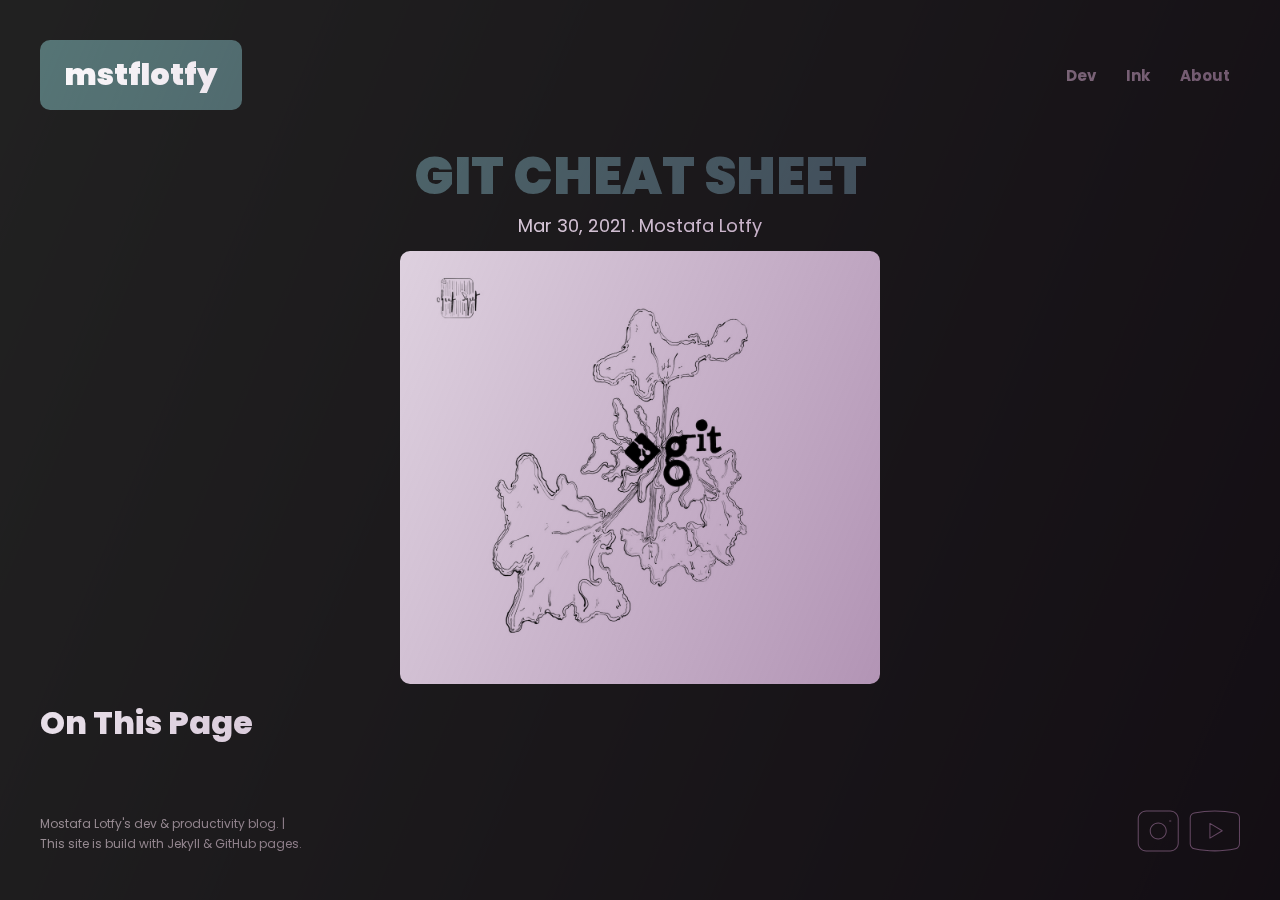
<file: dev/git-cheat-sheet.html>
<!DOCTYPE html>
<html lang="en">
<head>
  <meta charset="UTF-8">
  <meta name="viewport" content="width=device-width, initial-scale=1.0">
  <title>Git Cheat Sheet - mstflotfy</title>
  <link rel="stylesheet" href="/style.css">
  <!-- Poppins Google font-->
  <link rel="preconnect" href="https://fonts.googleapis.com">
  <link rel="preconnect" href="https://fonts.gstatic.com" crossorigin>
  <link href="https://fonts.googleapis.com/css2?family=Poppins:wght@400;700;800;900&display=swap" rel="stylesheet">
</head>

<body>
  <div class="effect"></div>

  <div class="content">


    <header class="header">
      <a class="home-btn" href="/index.html">
        mstflotfy
      </a>

      <a href="#show-mobile-nav"">
        <svg class="header__burger-btn" width="58" height="38" viewBox="0 0 58 38" fill="none" xmlns="http://www.w3.org/2000/svg">
          <path d="M3.98523 0.5C2.05223 0.5 0.485229 2.067 0.485229 4C0.485229 5.933 2.05223 7.5 3.98523 7.5V0.5ZM53.9852 7.5C55.9182 7.5 57.4852 5.933 57.4852 4C57.4852 2.067 55.9182 0.5 53.9852 0.5V7.5ZM3.98523 7.5H53.9852V0.5H3.98523V7.5Z"/>
          <path d="M3.98523 15.5C2.05223 15.5 0.485229 17.067 0.485229 19C0.485229 20.933 2.05223 22.5 3.98523 22.5V15.5ZM41.9852 22.5C43.9182 22.5 45.4852 20.933 45.4852 19C45.4852 17.067 43.9182 15.5 41.9852 15.5V22.5ZM3.98523 22.5H41.9852V15.5H3.98523V22.5Z"/>
          <path d="M3.98523 30.5C2.05223 30.5 0.485229 32.067 0.485229 34C0.485229 35.933 2.05223 37.5 3.98523 37.5V30.5ZM53.9852 37.5C55.9182 37.5 57.4852 35.933 57.4852 34C57.4852 32.067 55.9182 30.5 53.9852 30.5V37.5ZM3.98523 37.5H53.9852V30.5H3.98523V37.5Z"/>
          </svg>
      </a>
      
        <div id="show-mobile-nav" class="header__nav-mobile" >
          <a href="#">
            <svg class="header__icon-back" width="33" height="32" viewBox="0 0 33 32" fill="none" xmlns="http://www.w3.org/2000/svg">
              <path fill-rule="evenodd" clip-rule="evenodd" d="M26.882 30.7708C28.2488 32.1376 30.4649 32.1376 31.8317 30.7708C33.1986 29.404 33.1986 27.1879 31.8317 25.821L21.4495 15.4388L30.9134 5.97487C32.2802 4.60804 32.2802 2.39196 30.9134 1.02513C29.5465 -0.341708 27.3305 -0.341708 25.9636 1.02513L16.4997 10.489L7.03582 1.02513C5.66899 -0.341709 3.45291 -0.341709 2.08607 1.02513C0.719238 2.39196 0.719238 4.60804 2.08607 5.97487L11.55 15.4388L1.1677 25.821C-0.199131 27.1879 -0.199131 29.404 1.1677 30.7708C2.53454 32.1376 4.75062 32.1376 6.11745 30.7708L16.4997 20.3885L26.882 30.7708Z" fill="#A9A3A3"/>
              </svg>
          </a>

          <a class="home-btn" href="/index.html">
            mstflotfy
          </a>

        <nav class="header__pages-mobile">
          <a class="page-link" href="/main-pages/dev.html">
            Dev
          </a>
          <a class="page-link" href="/main-pages/ink.html">
            Ink
          </a>
          <a class="page-link" href="/main-pages/about.html">
            About
          </a>
        </nav>
        </div>
        

      <nav class="header__pages">
        <a class="page-link" href="/main-pages/dev.html">
          Dev
        </a>
        <a class="page-link" href="/main-pages/ink.html">
          Ink
        </a>
        <a class="page-link" href="/main-pages/about.html">
          About
        </a>
      </nav>

    </header>


    <main>

      <article class="blog-post" itemscope itemtype="http://schema.org/BlogPosting">

        <div class="title--article">
          <h1 class="title__heading" itemprop="name headline">
            Git Cheat Sheet
          </h1>
          <p class="title__subheading">
            <time itemprop="dateModified">Mar 30, 2021</time> . <span>Mostafa Lotfy</span>
          </p>
          <img class="title__image" src="/assets/gitCheatSheet.jpeg">
        </div>

        <div class="article" itemprop="articleBody">
          <h2>
            on this page
          </h2>

          <ul>
            <li>Install and configure</li>
            <li>Working with local folders</li>
            <li>Working with remotes</li>
          </ul>

          <p class="call-out">
            Anything between < > is a variable part of the command. It changes according to the naming of your files and branches.
          </p>
          
          <h2>
            Configure
          </h2>
            <pre class="code-block">
              <code>
$ git --version         # Check if git is installed on your system and check its version.
              </code>
            </pre>
            <pre class="code-block">
            <code>
$ open ~/.gitconfig     # Open `.gitconfig`--a hidden file at the home directory--and edit username and email.
            </code>

            </pre>
            <pre class="code-block">
              <cod>
$ open .git/HEAD       # Rename a branch by switching to it,  open the `HEAD` file in the `.git` hidden folder, and edit the line `ref/heads/master`. Change the last part of the line, which is the current branch's name.
              </cod>
            </pre>
          <h2>
            Working Locally
          </h2>
            <pre class="code-block">
            <code>
$ open ~/.gitconfig     # Turn any local folder into a git repo.Open `.gitconfig`--a hidden file at the home directory--and edit username and email
            </code>
            </pre>
            <pre class="code-block">
              <code>
$ git status            # Check untracked, modified, or added files.
              </code>
            </pre>
            <pre class="code-block">
              <code>
$ git log               # list of all commits.
              </code>

            </pre>

        </div>
      </article>


    </main>
  

    <footer class="footer">
      <aside> 
        <p class="footer__text">Mostafa Lotfy's dev & productivity blog. | </p> <p class="footer__text">This site is build with Jekyll & GitHub pages.</p>
      </aside>

      <aside class="footer__icons">
        <a href="https://www.instagram.com/mstflotfy/" target="_blank" rel="noreferrer">
            <svg class="icon-instagram" width="42" height="42" viewBox="0 0 42 42" fill="none" xmlns="http://www.w3.org/2000/svg">
              <path d="M33.2295 0.875H9.22949C4.81121 0.875 1.22949 4.45672 1.22949 8.875V32.875C1.22949 37.2933 4.81121 40.875 9.22949 40.875H33.2295C37.6478 40.875 41.2295 37.2933 41.2295 32.875V8.875C41.2295 4.45672 37.6478 0.875 33.2295 0.875Z"/>
              <path d="M13.2295 20.875C13.2295 25.2933 16.8112 28.875 21.2295 28.875C25.6478 28.875 29.2295 25.2933 29.2295 20.875C29.2295 16.4567 25.6478 12.875 21.2295 12.875C16.8112 12.875 13.2295 16.4567 13.2295 20.875Z"/>
              <path d="M9.22949 1.375H33.2295V0.375H9.22949V1.375ZM40.7295 8.875V32.875H41.7295V8.875H40.7295ZM33.2295 40.375H9.22949V41.375H33.2295V40.375ZM1.72949 32.875V8.875H0.729492V32.875H1.72949ZM9.22949 40.375C5.08736 40.375 1.72949 37.0171 1.72949 32.875H0.729492C0.729492 37.5694 4.53507 41.375 9.22949 41.375V40.375ZM40.7295 32.875C40.7295 37.0171 37.3716 40.375 33.2295 40.375V41.375C37.9239 41.375 41.7295 37.5694 41.7295 32.875H40.7295ZM33.2295 1.375C37.3716 1.375 40.7295 4.73286 40.7295 8.875H41.7295C41.7295 4.18058 37.9239 0.375 33.2295 0.375V1.375ZM9.22949 0.375C4.53507 0.375 0.729492 4.18058 0.729492 8.875H1.72949C1.72949 4.73286 5.08736 1.375 9.22949 1.375V0.375ZM21.2295 28.375C17.0874 28.375 13.7295 25.0171 13.7295 20.875H12.7295C12.7295 25.5694 16.5351 29.375 21.2295 29.375V28.375ZM28.7295 20.875C28.7295 25.0171 25.3716 28.375 21.2295 28.375V29.375C25.9239 29.375 29.7295 25.5694 29.7295 20.875H28.7295ZM21.2295 13.375C25.3716 13.375 28.7295 16.7329 28.7295 20.875H29.7295C29.7295 16.1806 25.9239 12.375 21.2295 12.375V13.375ZM21.2295 12.375C16.5351 12.375 12.7295 16.1806 12.7295 20.875H13.7295C13.7295 16.7329 17.0874 13.375 21.2295 13.375V12.375ZM32.2295 11.375H34.2295V10.375H32.2295V11.375Z"/>
              </svg>
              
        </a>
        <a href="https://www.youtube.com/c/mstflotfyindieDev" target="_blank" rel="noreferrer">
            <svg class="icon-yt" width="51" height="42" viewBox="0 0 51 42" fill="none" xmlns="http://www.w3.org/2000/svg">
              <path d="M1.22949 33.7452V7.90084C1.22949 5.57066 2.85728 3.55711 5.13574 3.06886C18.7864 0.143712 32.902 0.143712 46.5527 3.06886C48.8311 3.55711 50.4589 5.57066 50.4589 7.90084V33.7452C50.4589 36.2279 48.7066 38.3653 46.2722 38.8522C32.7871 41.5493 18.9014 41.5493 5.41623 38.8522C2.98182 38.3653 1.22949 36.2279 1.22949 33.7452Z"/>
              <path d="M20.9213 28.169V13.4002L33.2286 20.7846L20.9213 28.169Z"/>
              <path d="M5.41623 38.8522L5.31817 39.3425L5.41623 38.8522ZM46.2722 38.8522L46.3703 39.3425L46.2722 38.8522ZM46.5527 3.06886L46.6574 2.57996L46.5527 3.06886ZM5.13574 3.06886L5.2405 3.55777L5.13574 3.06886ZM20.9213 13.4002L21.1785 12.9714C21.0241 12.8787 20.8317 12.8763 20.6749 12.9651C20.5182 13.0538 20.4213 13.22 20.4213 13.4002H20.9213ZM20.9213 28.169H20.4213C20.4213 28.3491 20.5182 28.5153 20.6749 28.6041C20.8317 28.6929 21.0241 28.6904 21.1785 28.5977L20.9213 28.169ZM33.2286 20.7846L33.4859 21.2133C33.6365 21.123 33.7286 20.9602 33.7286 20.7846C33.7286 20.6089 33.6365 20.4462 33.4859 20.3558L33.2286 20.7846ZM0.729492 7.90084V33.7452H1.72949V7.90084H0.729492ZM50.9589 33.7452V7.90084H49.9589V33.7452H50.9589ZM5.31817 39.3425C18.868 42.0525 32.8204 42.0525 46.3703 39.3425L46.1741 38.3619C32.7537 41.046 18.9347 41.046 5.51429 38.3619L5.31817 39.3425ZM46.6574 2.57996C32.9377 -0.359987 18.7507 -0.359988 5.03097 2.57996L5.2405 3.55777C18.8222 0.647411 32.8663 0.647412 46.4479 3.55777L46.6574 2.57996ZM50.9589 7.90084C50.9589 5.33489 49.1664 3.1176 46.6574 2.57996L46.4479 3.55777C48.4958 3.99661 49.9589 5.80642 49.9589 7.90084H50.9589ZM49.9589 33.7452C49.9589 35.9895 48.3748 37.9218 46.1741 38.3619L46.3703 39.3425C49.0384 38.8089 50.9589 36.4662 50.9589 33.7452H49.9589ZM0.729492 33.7452C0.729492 36.4662 2.65005 38.8089 5.31817 39.3425L5.51429 38.3619C3.31359 37.9218 1.72949 35.9895 1.72949 33.7452H0.729492ZM1.72949 7.90084C1.72949 5.80643 3.19258 3.99661 5.2405 3.55777L5.03098 2.57996C2.52198 3.1176 0.729492 5.33489 0.729492 7.90084H1.72949ZM20.4213 13.4002V28.169H21.4213V13.4002H20.4213ZM21.1785 28.5977L33.4859 21.2133L32.9714 20.3558L20.664 27.7403L21.1785 28.5977ZM33.4859 20.3558L21.1785 12.9714L20.664 13.8289L32.9714 21.2133L33.4859 20.3558Z"/>
              </svg>

                
              
        </a>
      </aside>
    </footer>
  
</body>

</html>
</file>
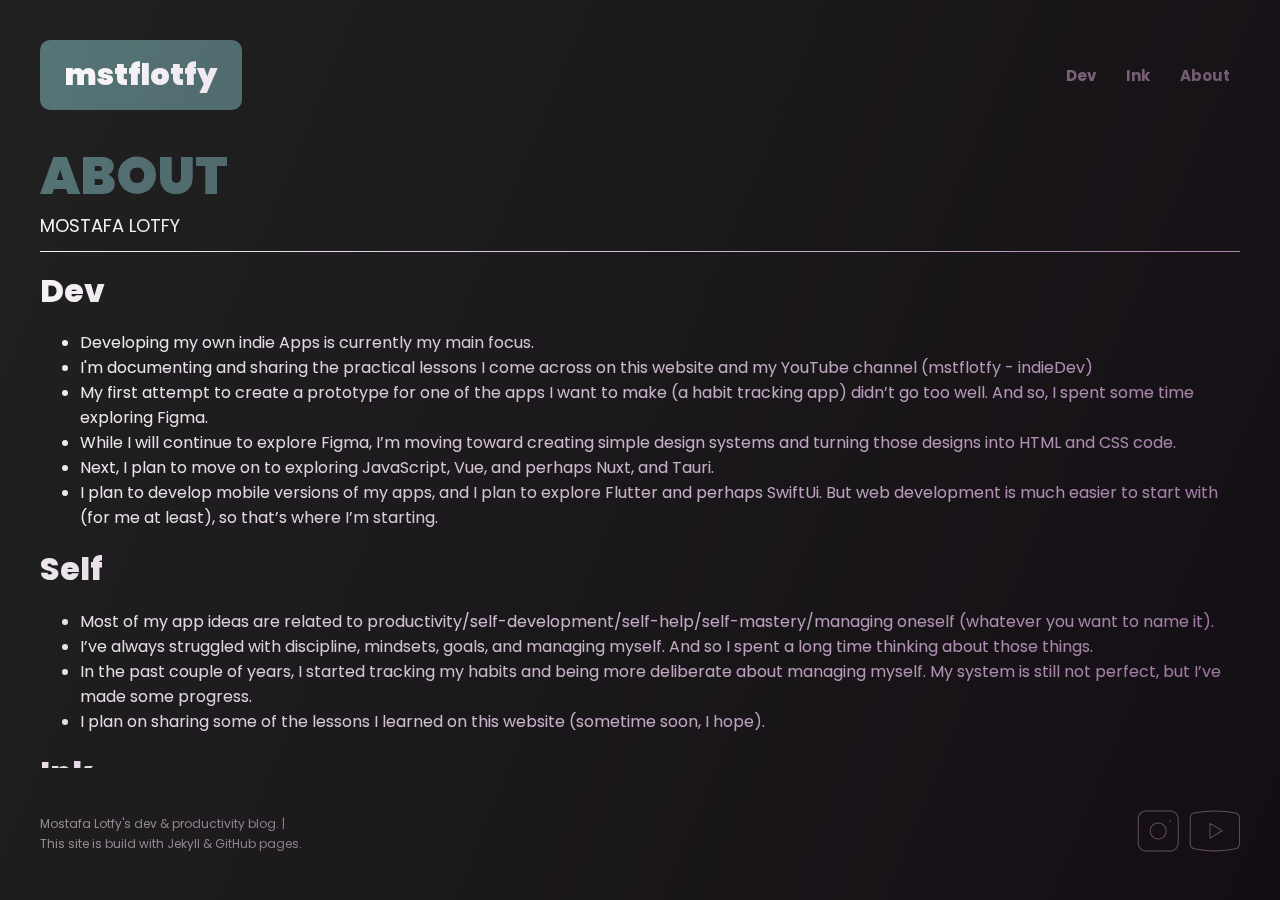
<file: main-pages/about.html>
<!DOCTYPE html>
<html lang="en">
<head>
  <meta charset="UTF-8">
  <meta name="viewport" content="width=device-width, initial-scale=1.0">
  <title>About - mstflotfy</title>
  <link rel="stylesheet" href="/style.css">
  <!-- Poppins Google font-->
  <link rel="preconnect" href="https://fonts.googleapis.com">
  <link rel="preconnect" href="https://fonts.gstatic.com" crossorigin>
  <link href="https://fonts.googleapis.com/css2?family=Poppins:wght@400;700;800;900&display=swap" rel="stylesheet">
</head>

<body>
  <div class="effect"></div>


  <div class="content">

    <header class="header">
      <a class="home-btn" href="/index.html">
        mstflotfy
      </a>

      <a href="#show-mobile-nav"">
        <svg class="header__burger-btn" width="58" height="38" viewBox="0 0 58 38" fill="none" xmlns="http://www.w3.org/2000/svg">
          <path d="M3.98523 0.5C2.05223 0.5 0.485229 2.067 0.485229 4C0.485229 5.933 2.05223 7.5 3.98523 7.5V0.5ZM53.9852 7.5C55.9182 7.5 57.4852 5.933 57.4852 4C57.4852 2.067 55.9182 0.5 53.9852 0.5V7.5ZM3.98523 7.5H53.9852V0.5H3.98523V7.5Z"/>
          <path d="M3.98523 15.5C2.05223 15.5 0.485229 17.067 0.485229 19C0.485229 20.933 2.05223 22.5 3.98523 22.5V15.5ZM41.9852 22.5C43.9182 22.5 45.4852 20.933 45.4852 19C45.4852 17.067 43.9182 15.5 41.9852 15.5V22.5ZM3.98523 22.5H41.9852V15.5H3.98523V22.5Z"/>
          <path d="M3.98523 30.5C2.05223 30.5 0.485229 32.067 0.485229 34C0.485229 35.933 2.05223 37.5 3.98523 37.5V30.5ZM53.9852 37.5C55.9182 37.5 57.4852 35.933 57.4852 34C57.4852 32.067 55.9182 30.5 53.9852 30.5V37.5ZM3.98523 37.5H53.9852V30.5H3.98523V37.5Z"/>
          </svg>
      </a>
      
        <div id="show-mobile-nav" class="header__nav-mobile" >
          <a href="#">
            <svg class="header__icon-back" width="33" height="32" viewBox="0 0 33 32" fill="none" xmlns="http://www.w3.org/2000/svg">
              <path fill-rule="evenodd" clip-rule="evenodd" d="M26.882 30.7708C28.2488 32.1376 30.4649 32.1376 31.8317 30.7708C33.1986 29.404 33.1986 27.1879 31.8317 25.821L21.4495 15.4388L30.9134 5.97487C32.2802 4.60804 32.2802 2.39196 30.9134 1.02513C29.5465 -0.341708 27.3305 -0.341708 25.9636 1.02513L16.4997 10.489L7.03582 1.02513C5.66899 -0.341709 3.45291 -0.341709 2.08607 1.02513C0.719238 2.39196 0.719238 4.60804 2.08607 5.97487L11.55 15.4388L1.1677 25.821C-0.199131 27.1879 -0.199131 29.404 1.1677 30.7708C2.53454 32.1376 4.75062 32.1376 6.11745 30.7708L16.4997 20.3885L26.882 30.7708Z" fill="#A9A3A3"/>
              </svg>
          </a>

          <a class="home-btn" href="/index.html">
            mstflotfy
          </a>

        <nav class="header__pages-mobile">
          <a class="page-link" href="/main-pages/dev.html">
            Dev
          </a>
          <a class="page-link" href="/main-pages/ink.html">
            Ink
          </a>
          <a class="page-link" href="/main-pages/about.html">
            About
          </a>
        </nav>
        </div>
        

      <nav class="header__pages">
        <a class="page-link" href="/main-pages/dev.html">
          Dev
        </a>
        <a class="page-link" href="/main-pages/ink.html">
          Ink
        </a>
        <a class="page-link" href="/main-pages/about.html">
          About
        </a>
      </nav>

    </header>

    

    <main>
      <article>
      
        <h1 class="title--article-list">
            about
          <div class="title__subheading">
            <p>Mostafa Lotfy</p>
          </div>
        </h1>

      <h2>
        Dev
      </h2>
      <ul>
        <li>Developing my own indie Apps is currently my main focus.</li>
        <li>I'm documenting and sharing the practical lessons I come across on this website and my YouTube channel (<a target="_blan" rel="norrefer" href="https://www.youtube.com/c/mstflotfyindieDev">mstflotfy - indieDev</a>)</li>
        <li>My first attempt to create a prototype for one of the apps I want to make (a habit tracking app) didn’t go too well. And so, I spent some time exploring Figma.</li>
        <li>While I will continue to explore Figma, I’m moving toward creating simple design systems and turning those designs into HTML and CSS code.</li>
        <li>Next, I plan to move on to exploring JavaScript, Vue, and perhaps Nuxt, and Tauri.</li>
        <li>I plan to develop mobile versions of my apps, and I plan to explore Flutter and perhaps SwiftUi. But web development is much easier to start with (for me at least), so that’s where I’m starting.</li>
      </ul>

      <h2>
        Self
      </h2>
      <ul>
        <li>Most of my app ideas are related to productivity/self-development/self-help/self-mastery/managing oneself (whatever you want to name it).</li>
        <li>I’ve always struggled with discipline, mindsets, goals, and managing myself. And so I spent a long time thinking about those things.</li>
        <li>In the past couple of years, I started tracking my habits and being more deliberate about managing myself. My system is still not perfect, but I’ve made some progress.</li> 
        <li>I plan on sharing some of the lessons I learned on this website (sometime soon, I hope).</li>
      </ul>
      
      <h2>
        Ink
      </h2>
      <ul>
        <li>Many years ago, I wanted to get into graphic design. I found out that basic drawing is an essential design skill. So, I picked up drawing, got too much into it, and could not stop drawing since then. I tried to give it up to focus on other things, but it kept creeping back.</li>    
        <li>So instead of mindless doodles on every piece of paper, that came my way, I started to direct this toward making illustrations.</li> 
        <li>You’ll find some of my illustrations in the INK part of this website.</li>
        <li>I’m also starting an illustration gig on Fiverr.</li>    
      </ul>

      <h2>Scuba Diving</h2>
      <ul>
        <li>Over the past couple of years, I’ve been exploring the underwater world via scuba diving. I traveled to Asia and did my PADI Divemaster there (A dive master is a certificate that allows you to work as a dive guide). Then I worked as a dive guide in Dahab, Egypt. Finally, I did my PADI dive instructor in Dahab.</li> 
        <li>I’m currently taking a break from diving work for personal reasons. But soon, I hope to get back underwater and explore new places.</li>
      </ul>

      <h2>Writing</h2>
      <ul>
        <li>I write about things as I explore them. I try to document the practical lessons I come across as a reference for myself. And hopefully, those who share my interests find this practical advice of use.</li>
        <li>I'm currently focusing on writing about my Dev journey to build my apps. But at some point, I will start writing on productivity.</li>
      </ul>

      <h2>YouTube</h2>
      <ul>
        <li>I'm exploring the realm of YouTube. I'm still deciding how to go about it.</li> 
        <li>pop advice is to release, at the very least, one vid per week. I attempted to do this when I started. But I noticed that this is leading to spending my time focusing on making vids instead of building my apps and gaining actual sharable experiences.</li>
        <li>I think, for now, I'll choose not to add to the noise. And I'll share when I have some value to add.</li> 
        <li>I will not stick to a schedule. But I expect to post one or two videos each month.</li>
      </ul>
    </article>
  </main>

    <footer class="footer">
      <aside> 
        <p class="footer__text">Mostafa Lotfy's dev & productivity blog. | </p> <p class="footer__text">This site is build with Jekyll & GitHub pages.</p>
      </aside>

      <aside class="footer__icons">
        <a href="https://www.instagram.com/mstflotfy/" target="_blank" rel="noreferrer">
            <svg class="icon-instagram" width="42" height="42" viewBox="0 0 42 42" fill="none" xmlns="http://www.w3.org/2000/svg">
              <path d="M33.2295 0.875H9.22949C4.81121 0.875 1.22949 4.45672 1.22949 8.875V32.875C1.22949 37.2933 4.81121 40.875 9.22949 40.875H33.2295C37.6478 40.875 41.2295 37.2933 41.2295 32.875V8.875C41.2295 4.45672 37.6478 0.875 33.2295 0.875Z"/>
              <path d="M13.2295 20.875C13.2295 25.2933 16.8112 28.875 21.2295 28.875C25.6478 28.875 29.2295 25.2933 29.2295 20.875C29.2295 16.4567 25.6478 12.875 21.2295 12.875C16.8112 12.875 13.2295 16.4567 13.2295 20.875Z"/>
              <path d="M9.22949 1.375H33.2295V0.375H9.22949V1.375ZM40.7295 8.875V32.875H41.7295V8.875H40.7295ZM33.2295 40.375H9.22949V41.375H33.2295V40.375ZM1.72949 32.875V8.875H0.729492V32.875H1.72949ZM9.22949 40.375C5.08736 40.375 1.72949 37.0171 1.72949 32.875H0.729492C0.729492 37.5694 4.53507 41.375 9.22949 41.375V40.375ZM40.7295 32.875C40.7295 37.0171 37.3716 40.375 33.2295 40.375V41.375C37.9239 41.375 41.7295 37.5694 41.7295 32.875H40.7295ZM33.2295 1.375C37.3716 1.375 40.7295 4.73286 40.7295 8.875H41.7295C41.7295 4.18058 37.9239 0.375 33.2295 0.375V1.375ZM9.22949 0.375C4.53507 0.375 0.729492 4.18058 0.729492 8.875H1.72949C1.72949 4.73286 5.08736 1.375 9.22949 1.375V0.375ZM21.2295 28.375C17.0874 28.375 13.7295 25.0171 13.7295 20.875H12.7295C12.7295 25.5694 16.5351 29.375 21.2295 29.375V28.375ZM28.7295 20.875C28.7295 25.0171 25.3716 28.375 21.2295 28.375V29.375C25.9239 29.375 29.7295 25.5694 29.7295 20.875H28.7295ZM21.2295 13.375C25.3716 13.375 28.7295 16.7329 28.7295 20.875H29.7295C29.7295 16.1806 25.9239 12.375 21.2295 12.375V13.375ZM21.2295 12.375C16.5351 12.375 12.7295 16.1806 12.7295 20.875H13.7295C13.7295 16.7329 17.0874 13.375 21.2295 13.375V12.375ZM32.2295 11.375H34.2295V10.375H32.2295V11.375Z"/>
              </svg>
              
        </a>
        <a href="https://www.youtube.com/c/mstflotfyindieDev" target="_blank" rel="noreferrer">
            <svg class="icon-yt" width="51" height="42" viewBox="0 0 51 42" fill="none" xmlns="http://www.w3.org/2000/svg">
              <path d="M1.22949 33.7452V7.90084C1.22949 5.57066 2.85728 3.55711 5.13574 3.06886C18.7864 0.143712 32.902 0.143712 46.5527 3.06886C48.8311 3.55711 50.4589 5.57066 50.4589 7.90084V33.7452C50.4589 36.2279 48.7066 38.3653 46.2722 38.8522C32.7871 41.5493 18.9014 41.5493 5.41623 38.8522C2.98182 38.3653 1.22949 36.2279 1.22949 33.7452Z"/>
              <path d="M20.9213 28.169V13.4002L33.2286 20.7846L20.9213 28.169Z"/>
              <path d="M5.41623 38.8522L5.31817 39.3425L5.41623 38.8522ZM46.2722 38.8522L46.3703 39.3425L46.2722 38.8522ZM46.5527 3.06886L46.6574 2.57996L46.5527 3.06886ZM5.13574 3.06886L5.2405 3.55777L5.13574 3.06886ZM20.9213 13.4002L21.1785 12.9714C21.0241 12.8787 20.8317 12.8763 20.6749 12.9651C20.5182 13.0538 20.4213 13.22 20.4213 13.4002H20.9213ZM20.9213 28.169H20.4213C20.4213 28.3491 20.5182 28.5153 20.6749 28.6041C20.8317 28.6929 21.0241 28.6904 21.1785 28.5977L20.9213 28.169ZM33.2286 20.7846L33.4859 21.2133C33.6365 21.123 33.7286 20.9602 33.7286 20.7846C33.7286 20.6089 33.6365 20.4462 33.4859 20.3558L33.2286 20.7846ZM0.729492 7.90084V33.7452H1.72949V7.90084H0.729492ZM50.9589 33.7452V7.90084H49.9589V33.7452H50.9589ZM5.31817 39.3425C18.868 42.0525 32.8204 42.0525 46.3703 39.3425L46.1741 38.3619C32.7537 41.046 18.9347 41.046 5.51429 38.3619L5.31817 39.3425ZM46.6574 2.57996C32.9377 -0.359987 18.7507 -0.359988 5.03097 2.57996L5.2405 3.55777C18.8222 0.647411 32.8663 0.647412 46.4479 3.55777L46.6574 2.57996ZM50.9589 7.90084C50.9589 5.33489 49.1664 3.1176 46.6574 2.57996L46.4479 3.55777C48.4958 3.99661 49.9589 5.80642 49.9589 7.90084H50.9589ZM49.9589 33.7452C49.9589 35.9895 48.3748 37.9218 46.1741 38.3619L46.3703 39.3425C49.0384 38.8089 50.9589 36.4662 50.9589 33.7452H49.9589ZM0.729492 33.7452C0.729492 36.4662 2.65005 38.8089 5.31817 39.3425L5.51429 38.3619C3.31359 37.9218 1.72949 35.9895 1.72949 33.7452H0.729492ZM1.72949 7.90084C1.72949 5.80643 3.19258 3.99661 5.2405 3.55777L5.03098 2.57996C2.52198 3.1176 0.729492 5.33489 0.729492 7.90084H1.72949ZM20.4213 13.4002V28.169H21.4213V13.4002H20.4213ZM21.1785 28.5977L33.4859 21.2133L32.9714 20.3558L20.664 27.7403L21.1785 28.5977ZM33.4859 20.3558L21.1785 12.9714L20.664 13.8289L32.9714 21.2133L33.4859 20.3558Z"/>
              </svg>

                
              
        </a>
      </aside>
    </footer>
</div>
</body>

</html>
</file>
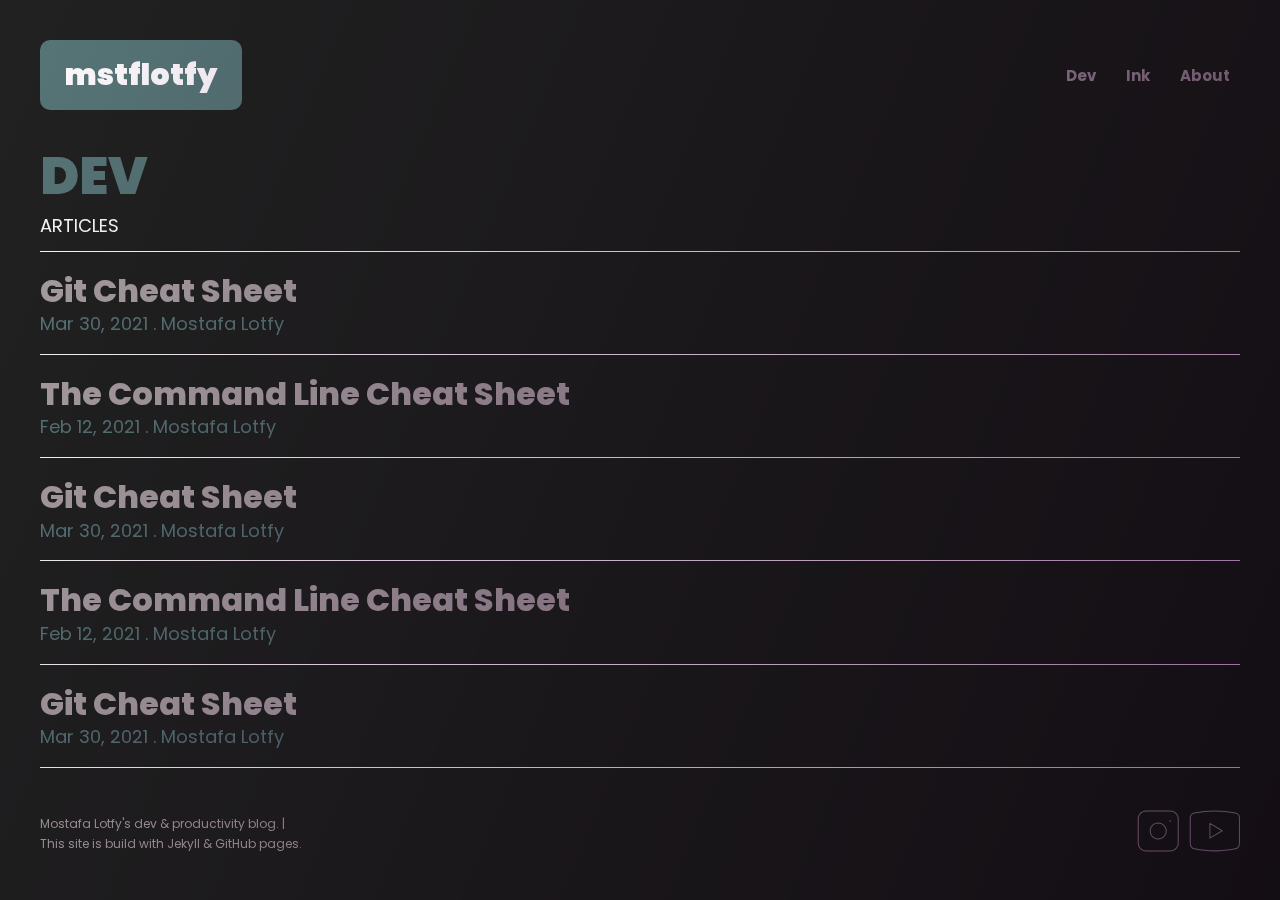
<file: main-pages/dev.html>
<!DOCTYPE html>
<html lang="en">
<head>
  <meta charset="UTF-8">
  <meta name="viewport" content="width=device-width, initial-scale=1.0">
  <title>Dev - mstflotfy</title>
  <link rel="stylesheet" href="/style.css">
  <!-- Poppins Google font-->
  <link rel="preconnect" href="https://fonts.googleapis.com">
  <link rel="preconnect" href="https://fonts.gstatic.com" crossorigin>
  <link href="https://fonts.googleapis.com/css2?family=Poppins:wght@400;700;800;900&display=swap" rel="stylesheet">
</head>

<body>
  <div class="effect"></div>

  <div class="content">

    <header class="header">
      <a class="home-btn" href="/index.html">
        mstflotfy
      </a>

      <a href="#show-mobile-nav"">
        <svg class="header__burger-btn" width="58" height="38" viewBox="0 0 58 38" fill="none" xmlns="http://www.w3.org/2000/svg">
          <path d="M3.98523 0.5C2.05223 0.5 0.485229 2.067 0.485229 4C0.485229 5.933 2.05223 7.5 3.98523 7.5V0.5ZM53.9852 7.5C55.9182 7.5 57.4852 5.933 57.4852 4C57.4852 2.067 55.9182 0.5 53.9852 0.5V7.5ZM3.98523 7.5H53.9852V0.5H3.98523V7.5Z"/>
          <path d="M3.98523 15.5C2.05223 15.5 0.485229 17.067 0.485229 19C0.485229 20.933 2.05223 22.5 3.98523 22.5V15.5ZM41.9852 22.5C43.9182 22.5 45.4852 20.933 45.4852 19C45.4852 17.067 43.9182 15.5 41.9852 15.5V22.5ZM3.98523 22.5H41.9852V15.5H3.98523V22.5Z"/>
          <path d="M3.98523 30.5C2.05223 30.5 0.485229 32.067 0.485229 34C0.485229 35.933 2.05223 37.5 3.98523 37.5V30.5ZM53.9852 37.5C55.9182 37.5 57.4852 35.933 57.4852 34C57.4852 32.067 55.9182 30.5 53.9852 30.5V37.5ZM3.98523 37.5H53.9852V30.5H3.98523V37.5Z"/>
          </svg>
      </a>
      
        <div id="show-mobile-nav" class="header__nav-mobile" >
          <a href="#">
            <svg class="header__icon-back" width="33" height="32" viewBox="0 0 33 32" fill="none" xmlns="http://www.w3.org/2000/svg">
              <path fill-rule="evenodd" clip-rule="evenodd" d="M26.882 30.7708C28.2488 32.1376 30.4649 32.1376 31.8317 30.7708C33.1986 29.404 33.1986 27.1879 31.8317 25.821L21.4495 15.4388L30.9134 5.97487C32.2802 4.60804 32.2802 2.39196 30.9134 1.02513C29.5465 -0.341708 27.3305 -0.341708 25.9636 1.02513L16.4997 10.489L7.03582 1.02513C5.66899 -0.341709 3.45291 -0.341709 2.08607 1.02513C0.719238 2.39196 0.719238 4.60804 2.08607 5.97487L11.55 15.4388L1.1677 25.821C-0.199131 27.1879 -0.199131 29.404 1.1677 30.7708C2.53454 32.1376 4.75062 32.1376 6.11745 30.7708L16.4997 20.3885L26.882 30.7708Z" fill="#A9A3A3"/>
              </svg>
          </a>

          <a class="home-btn" href="/index.html">
            mstflotfy
          </a>

        <nav class="header__pages-mobile">
          <a class="page-link" href="/main-pages/dev.html">
            Dev
          </a>
          <a class="page-link" href="/main-pages/ink.html">
            Ink
          </a>
          <a class="page-link" href="/main-pages/about.html">
            About
          </a>
        </nav>
        </div>
        

      <nav class="header__pages">
        <a class="page-link" href="/main-pages/dev.html">
          Dev
        </a>
        <a class="page-link" href="/main-pages/ink.html">
          Ink
        </a>
        <a class="page-link" href="/main-pages/about.html">
          About
        </a>
      </nav>

    </header>

    <main>
      <article>
        <h1 class="title--article-list">
            DEV
          <div class="title__subheading">
            <p>Articles</p>
          </div>
        </h1>

        <h2>
          <a class="article-link" href="/dev/git-cheat-sheet.html">
            <h2 class="article-link__title">Git Cheat Sheet</h2>
            <p class="article-link__info">Mar 30, 2021 . Mostafa Lotfy</p>
          </a> 
        </h2>

        <h2>
          <a class="article-link" href="/dev/command-line-cheat-sheet.html">
            <h2 class="article-link__title">The Command Line Cheat Sheet</h2>
            <p class="article-link__info">Feb 12, 2021 . Mostafa Lotfy</p>
          </a>
        </h2>

        <h2>
          <a class="article-link" href="/dev/git-cheat-sheet.html">
            <h2 class="article-link__title">Git Cheat Sheet</h2>
            <p class="article-link__info">Mar 30, 2021 . Mostafa Lotfy</p>
          </a> 
        </h2>

        <h2>
          <a class="article-link" href="/dev/command-line-cheat-sheet.html">
            <h2 class="article-link__title">The Command Line Cheat Sheet</h2>
            <p class="article-link__info">Feb 12, 2021 . Mostafa Lotfy</p>
          </a>
        </h2>

        
        <h2>
          <a class="article-link" href="/dev/git-cheat-sheet.html">
            <h2 class="article-link__title">Git Cheat Sheet</h2>
            <p class="article-link__info">Mar 30, 2021 . Mostafa Lotfy</p>
          </a> 
        </h2>

        <h2>
          <a class="article-link" href="/dev/command-line-cheat-sheet.html">
            <h2 class="article-link__title">The Command Line Cheat Sheet</h2>
            <p class="article-link__info">Feb 12, 2021 . Mostafa Lotfy</p>
          </a>
        </h2>




      </article>
    </main>

  
    <footer class="footer">
      <aside> 
        <p class="footer__text">Mostafa Lotfy's dev & productivity blog. | </p> <p class="footer__text">This site is build with Jekyll & GitHub pages.</p>
      </aside>

      <aside class="footer__icons">
        <a href="https://www.instagram.com/mstflotfy/" target="_blank" rel="noreferrer">
            <svg class="icon-instagram" width="42" height="42" viewBox="0 0 42 42" fill="none" xmlns="http://www.w3.org/2000/svg">
              <path d="M33.2295 0.875H9.22949C4.81121 0.875 1.22949 4.45672 1.22949 8.875V32.875C1.22949 37.2933 4.81121 40.875 9.22949 40.875H33.2295C37.6478 40.875 41.2295 37.2933 41.2295 32.875V8.875C41.2295 4.45672 37.6478 0.875 33.2295 0.875Z"/>
              <path d="M13.2295 20.875C13.2295 25.2933 16.8112 28.875 21.2295 28.875C25.6478 28.875 29.2295 25.2933 29.2295 20.875C29.2295 16.4567 25.6478 12.875 21.2295 12.875C16.8112 12.875 13.2295 16.4567 13.2295 20.875Z"/>
              <path d="M9.22949 1.375H33.2295V0.375H9.22949V1.375ZM40.7295 8.875V32.875H41.7295V8.875H40.7295ZM33.2295 40.375H9.22949V41.375H33.2295V40.375ZM1.72949 32.875V8.875H0.729492V32.875H1.72949ZM9.22949 40.375C5.08736 40.375 1.72949 37.0171 1.72949 32.875H0.729492C0.729492 37.5694 4.53507 41.375 9.22949 41.375V40.375ZM40.7295 32.875C40.7295 37.0171 37.3716 40.375 33.2295 40.375V41.375C37.9239 41.375 41.7295 37.5694 41.7295 32.875H40.7295ZM33.2295 1.375C37.3716 1.375 40.7295 4.73286 40.7295 8.875H41.7295C41.7295 4.18058 37.9239 0.375 33.2295 0.375V1.375ZM9.22949 0.375C4.53507 0.375 0.729492 4.18058 0.729492 8.875H1.72949C1.72949 4.73286 5.08736 1.375 9.22949 1.375V0.375ZM21.2295 28.375C17.0874 28.375 13.7295 25.0171 13.7295 20.875H12.7295C12.7295 25.5694 16.5351 29.375 21.2295 29.375V28.375ZM28.7295 20.875C28.7295 25.0171 25.3716 28.375 21.2295 28.375V29.375C25.9239 29.375 29.7295 25.5694 29.7295 20.875H28.7295ZM21.2295 13.375C25.3716 13.375 28.7295 16.7329 28.7295 20.875H29.7295C29.7295 16.1806 25.9239 12.375 21.2295 12.375V13.375ZM21.2295 12.375C16.5351 12.375 12.7295 16.1806 12.7295 20.875H13.7295C13.7295 16.7329 17.0874 13.375 21.2295 13.375V12.375ZM32.2295 11.375H34.2295V10.375H32.2295V11.375Z"/>
              </svg>
              
        </a>
        <a href="https://www.youtube.com/c/mstflotfyindieDev" target="_blank" rel="noreferrer">
            <svg class="icon-yt" width="51" height="42" viewBox="0 0 51 42" fill="none" xmlns="http://www.w3.org/2000/svg">
              <path d="M1.22949 33.7452V7.90084C1.22949 5.57066 2.85728 3.55711 5.13574 3.06886C18.7864 0.143712 32.902 0.143712 46.5527 3.06886C48.8311 3.55711 50.4589 5.57066 50.4589 7.90084V33.7452C50.4589 36.2279 48.7066 38.3653 46.2722 38.8522C32.7871 41.5493 18.9014 41.5493 5.41623 38.8522C2.98182 38.3653 1.22949 36.2279 1.22949 33.7452Z"/>
              <path d="M20.9213 28.169V13.4002L33.2286 20.7846L20.9213 28.169Z"/>
              <path d="M5.41623 38.8522L5.31817 39.3425L5.41623 38.8522ZM46.2722 38.8522L46.3703 39.3425L46.2722 38.8522ZM46.5527 3.06886L46.6574 2.57996L46.5527 3.06886ZM5.13574 3.06886L5.2405 3.55777L5.13574 3.06886ZM20.9213 13.4002L21.1785 12.9714C21.0241 12.8787 20.8317 12.8763 20.6749 12.9651C20.5182 13.0538 20.4213 13.22 20.4213 13.4002H20.9213ZM20.9213 28.169H20.4213C20.4213 28.3491 20.5182 28.5153 20.6749 28.6041C20.8317 28.6929 21.0241 28.6904 21.1785 28.5977L20.9213 28.169ZM33.2286 20.7846L33.4859 21.2133C33.6365 21.123 33.7286 20.9602 33.7286 20.7846C33.7286 20.6089 33.6365 20.4462 33.4859 20.3558L33.2286 20.7846ZM0.729492 7.90084V33.7452H1.72949V7.90084H0.729492ZM50.9589 33.7452V7.90084H49.9589V33.7452H50.9589ZM5.31817 39.3425C18.868 42.0525 32.8204 42.0525 46.3703 39.3425L46.1741 38.3619C32.7537 41.046 18.9347 41.046 5.51429 38.3619L5.31817 39.3425ZM46.6574 2.57996C32.9377 -0.359987 18.7507 -0.359988 5.03097 2.57996L5.2405 3.55777C18.8222 0.647411 32.8663 0.647412 46.4479 3.55777L46.6574 2.57996ZM50.9589 7.90084C50.9589 5.33489 49.1664 3.1176 46.6574 2.57996L46.4479 3.55777C48.4958 3.99661 49.9589 5.80642 49.9589 7.90084H50.9589ZM49.9589 33.7452C49.9589 35.9895 48.3748 37.9218 46.1741 38.3619L46.3703 39.3425C49.0384 38.8089 50.9589 36.4662 50.9589 33.7452H49.9589ZM0.729492 33.7452C0.729492 36.4662 2.65005 38.8089 5.31817 39.3425L5.51429 38.3619C3.31359 37.9218 1.72949 35.9895 1.72949 33.7452H0.729492ZM1.72949 7.90084C1.72949 5.80643 3.19258 3.99661 5.2405 3.55777L5.03098 2.57996C2.52198 3.1176 0.729492 5.33489 0.729492 7.90084H1.72949ZM20.4213 13.4002V28.169H21.4213V13.4002H20.4213ZM21.1785 28.5977L33.4859 21.2133L32.9714 20.3558L20.664 27.7403L21.1785 28.5977ZM33.4859 20.3558L21.1785 12.9714L20.664 13.8289L32.9714 21.2133L33.4859 20.3558Z"/>
              </svg>

                
              
        </a>
      </aside>
    </footer>
  </div>
</body>

</html>
</file>
<file: style.css>
/* Root */
  :root {
    --clr-brand: #577777;
    --clr-gray: #A9A3A3;
    --clr-background: #212121;
    --clr-foreground: #FFFFFF;
    --clr-link: #99B6FF;
    --clr-yt: #E84040;
    --clr-instagram: #582661; 

    --effect: linear-gradient(112.57deg, rgba(0, 0, 0, 0) 0%, #87588b 110.23%);
    
    --border-radius: 10px;

    --main-font-family: Poppins, sans-serif;

    --h1-font-weight: 900;
    --h1-font-size: 3.25rem;
    --h1-line-height: 100%;
    --h1-color: var(--clr-brand);

    --h2-font-weight: 800;
    --h2-font-size: 2rem;
    --h2-line-height: 2.4rem; 
    --h2-color: var(--clr-foreground);

    --p-font-weight: 400;
    --p-font-size: 1.125rem;
    --p-line-height: 1.8rem;
    --p-color: var(--clr-foreground);

    --p-small-weight: 400;
    --p-small-size: 0.75rem;
    --p-small-line-height: 0.5rem;
    --p-small-color: var(--clr-gray);

    --txt-cta-large-font-weight: 900;
    --txt-cta-large-font-size: 2.3rem;
    --txt-cta-large-line-height: 2.3rem;
    --txt-cta-color: var(--clr-yt);
  }

/* Resets */

  *, *:before, *:after 
  { box-sizing: border-box; }

  a, a:hover, a:focus, a:active {
    text-decoration: none;
    color: inherit;
  }

/* General */
  h1 {
    font-family: var(--main-font-family);
    font-weight: var(--h1-font-weight);
    font-size: var(--h1-font-size);
    line-height: var(--h1-line-height);
    color: var(--h1-color);
    text-transform: uppercase;
  }

  h2 {
    font-family: var(--main-font-family);
    font-weight: var(--h2-font-weight);
    font-size: var(--h2-font-size);
    line-height: var(--h2-line-height);
    color: var(--h2-color);
    text-transform: capitalize;
  }

  p {
    font-family: var(--main-font-family);
    font-weight: var(--p-font-weight);
    font-size: var(--p-font-size);
    line-height: var(--p-line-height);
    color: var(--clr-foreground);
  }

  .link {
    color: var(--clr-link);
    text-decoration: underline;
  }
  .link:hover, .link:active, .link:focus {
    color: var(--clr-link);
    text-decoration: none;
  }

  .effect {
    background: var(--effect);
    mix-blend-mode: multiply;
    pointer-events: none;
    position: fixed;
    left: 0px;
    right: 0px;
    top: 0px;
    bottom: 0px;
    z-index: 2;
  }

  main {
    overflow-y: scroll;
  }

/* Main */
  body {
    background-color: var(--clr-background);
    color: var(--clr-foreground);

   display: flex; 

    margin: 0;

    position: absolute;
    left: 0px;
    right: 0px;
    top: 0px;
    bottom: 0px;

    font-family: var(--main-font-family);

    gap: 0.625rem;

  }

  .body--landing {
    display: grid;
    grid-template-columns: 1.5fr 1fr;
    position: absolute;
    left: 0px;
    right: 0px;
    top: 0px;
    bottom: 0px;
  }

  .content {

    display: flex;
    flex-direction: column;
    justify-content: space-between;
    padding: 2.5rem 2.5rem 2.5rem 2.5rem;
    gap: 2.5rem;
    align-self: stretch;

    position: fixed;
    top: 0px;
    right: 0px;
    left: 0px;
    bottom: 0px;
    
  }

  .content--landing {
    display: flex;
    flex-direction: column;
    justify-content: space-between;
    padding: 2.5rem 0rem 2.5rem 2.5rem;
    gap: 2.5rem;
    align-self: stretch;
    position: relative;

  }


  .main-image-small {
  /* This image is hidden and will show only for widths below 1000px, using the media queries below */
    display: none;
  }
  .title--article-list {
    display: flex;
    flex-direction: column;
    gap: 0.625rem;
    border-bottom: 0.0625rem solid var(--clr-foreground);
    padding-bottom: 0.625rem;
  }

/* Header */
  .header {
    display: flex;
    flex-direction: row;
    justify-content: space-between;
    align-items: center;
    padding: 0px;
    align-self: stretch;


    flex: none;
    order: 0;
    align-self: stretch;
    flex-grow: 0;
  }
  
  .header__burger-btn {
    /* Keep the burger button hidden by default */
    /* It will be shown for small widths using the media queries below */
    display: none;
    fill: var(--clr-gray);
  }
  .header__burger-btn:hover, .header__burger-btn:active, .header__burger-btn:focus {
    fill: var(--clr-foreground);
  }

  #show-mobile-nav:target {
    /* Show the hidden by default mobile nav when the burger is pressed */
    display: flex;
    align-items: center;
    flex-direction: column;
    gap: 1.875rem;
    align-self: stretch;
    padding-top: 2.125rem;
  }

  .header__nav-mobile {
    display: none;
    position: absolute;
    background-color: var(--clr-background);
    left: 0px;
    right: 0px;
    top: 0px;
    bottom: 0px;
  }

  .header__icon-back:hover * {
    fill: var(--clr-foreground);
  }

  .home-btn {
    /* class=home-btn */

    /* Auto layout */

    display: flex;
    padding: 1.25rem 1.5625rem;

    /* clr-brand */

    background: var(--clr-brand);
    border-radius: var(--border-radius);

    /* Inside auto layout */

    flex: none;
    order: 0;
    flex-grow: 0;

    /* home-btn__txt */

    font-family: var(--main-font-family);
    font-style: normal;
    font-weight: 900;
    font-size: 1.875rem;
    line-height: 100%;

  }

  .home-btn:hover, .home-btn:active, .home-btn:focus {
    background-color: var(--clr-foreground);
    color: var(--clr-brand);
  }

  .header__pages {
    display: flex;
    gap: 0.625rem;
  }

  .page-link {
    font-family: 'Poppins', sans-serif;
    font-style: normal;
    font-weight: 700;
    font-size: 0.9375rem;

    color: var(--clr-gray);

    display: flex;
    padding: 0.625rem;
  }

  .header__pages-mobile {
    display: flex;
    flex-direction: column;
    align-items: center;
    gap: 0.5rem;
  }

/* article-list */
  .article-link {
    display: flex;
    flex-direction: column;
    border-bottom: solid var(--clr-foreground) 0.0625rem;
    padding-bottom: 0.9375rem;
  }
  .article-link__title {
    color: var(--clr-gray);

  }
  .article-link__info {
    color: var(--clr-brand);
  }
  .article-link:hover *, .article-link:active *, .article-link:focus * {
    color: var(--clr-foreground);
  }
  .title--article {
    display: flex;
    flex-direction: column;
    align-items: center;
    gap: 0.625rem;
  }
  
  .title__image {
    width: 40%;
    border-radius: var(--border-radius);
  }
/* blocks */
.call-out {
  display: block;
  padding: 1.25rem 1.875rem;
  overflow-x: scroll;
  background: var(--clr-foreground);
  border-radius: var(--border-radius);
  color: var(--clr-background);
}
.code-block {
  display: flex;
  padding: 1.25rem 1.87rem;
  background: var(--clr-gray);
  border-radius: var(--border-radius);
  color: var(--clr-foreground);
  overflow-x: scroll;
}
.call-out *, .code-block * {
  display: block;
  overflow-x: scroll;
}
/* article */
  article {
    display: flex;
    flex-direction: column;
    padding: 0px;
    flex-grow: 1;
    gap: 1.25rem;
    margin: 0px;
  }

  article * {
    margin: 0px;
  }

  .article {
    display: flex;
    flex-direction: column;
    gap: 2.5rem;
  }
/* cta */
  .cta {
    display: flex; 
    align-items: center;
    gap: 0.9375rem;
  }

  .cta__btn {
    display: flex;
    justify-content: center;
    align-items: center;
    padding: 1.25rem 1.875rem;
    gap: 0.625rem;

    background: var(--clr-yt);
    border-radius: var(--border-radius);
  }

  .txt-cta-btn {
    font-family: 'Roboto', sans-serif;
    font-style: normal;
    font-weight: 700;
    font-size: 0.875rem;
    line-height: 1rem;
    min-width: 8.125rem;
  /* clr-black */
    color: #212121;
  }

  .cta__txt {
    font-family: var(--main-font-family);
    font-weight: var(--txt-cta-large-font-weight);
    font-size: var(--txt-cta-large-font-size);
    line-height: var(--txt-cta-large-line-height);
    color: var(--txt-cta-color);
  }

  /* Target all the descendants of the cta class */

  .cta:hover *, .cta:active *, .cta:focus * {
    color: var(--clr-foreground);
    fill: var(--clr-foreground);
  }

/* footer */
  footer {
    /* layout */
    display: flex;
    justify-content: space-between;
    align-items: center;
    padding: 0px;
    align-self: stretch;

    flex: none;
    order: 0;
    align-self: stretch;
    flex-grow: 0;

  }

    .footer__text {
      /* body-small */
      color: var(--p-small-color); 

      font-weight: var(--p-small-weight);
      font-size: var(--p-small-size);
      line-height: var(--p-small-line-height) 
    }

    .footer__icons {
      display: flex;
      padding: 0px;
      gap: 0.625rem;
    }

  /* Target the third path in the instagram icon svg which holds the strokes and give it a color of gray by default, and a white on hover. Then give the whole svg including the the layers holding the fill of the whole svg a purple instagram color on hover.*/

    .icon-instagram :nth-child(3){
      fill: var(--clr-gray);
    }
    .icon-instagram:hover, .icon-instagram:active, .icon-instagram:focus {
      fill: var(--clr-instagram);
    }
    .icon-instagram:hover :nth-child(3), .icon-instagram:active :nth-child(3){
      fill: var(--clr-foreground);
    }

    .icon-yt :nth-child(3){
      fill: var(--clr-gray);
    }
    .icon-yt:hover, .icon-yt:active, .icon-yt:focus{
      fill: var(--clr-yt);
    }
    .icon-yt:hover :nth-child(3), .icon-yt:active :nth-child(3){
      fill: var(--clr-foreground);
    }


/* Media Queries */

  @media screen and (max-width: 1000px) {
    .main-image {
      /* Hide the main image as it gets awkward next to the content */
      display: none;
    }
    .main-image-small {
      /* Unhide a smaller image that is the same div as the content */
      display: flex;
      justify-content: center;
    }
    body, .body--landing {
      /* Instead of display: grid when the main-image shares the scren with the content */
      display: flex;
    }
    .content--landing {
      /* Content has 0px right padding when image is removed it hits the screen */
      padding-right: 2.5rem;
    }

  }

  @media screen and (max-width: 575px) {
    .cta {
      /* Make the cta text and button on top of each other, as the width gets narrow */
      flex-direction: column;
    }
    .cta__txt {
      text-align: center;
    }
    .content {
      /* Make the header and footer sticky and only the article will scroll, for small sizes */
      position: fixed;
      left: 0px;
      right: 0px;
      top: 0px;
      bottom: 0px; 
    }
    .main-image-small * {
      width: 100%;
    }
    .header__pages {
      display: none;
    }
    .header__burger-btn {
      display: block;
    }
  }

  @media screen and (max-width: 450px) {
  /* Since title image (article cover image) 
  is too small for small screens at 50%, I switch 
  its width to 100% instead for screens smaller than 450px */
    img, .title__image {
      width: 100%;
    }
  }

  @media screen and (max-width: 500px) {
    .home-btn {
      padding: 1.25rem 0.9375rem;
    }
    h1 {
      font-size: 3rem;
    }
    .footer {
      flex-direction: column;
    }
    .footer__icons {
      order: -1;
    }
  }

  /* Large Screens */
  @media screen and (min-width: 1500px){
    :root {
      font-size: 26px;
    }

  }


  @media screen and (min-width: 2500px){
    :root {
      font-size: 52px;
      --border-radius: 30px;
    }
    .icon-yt {
      width: 3.1875rem;
      height: 2.625rem;
    }
    .icon-instagram {
      width: 2.625rem;
      height: 2.625rem;
    }
  }

  /* Tiny screens */
  @media screen and (max-width:374px) {
    :root {
      font-size: 12px;
    }
  }
</file>
